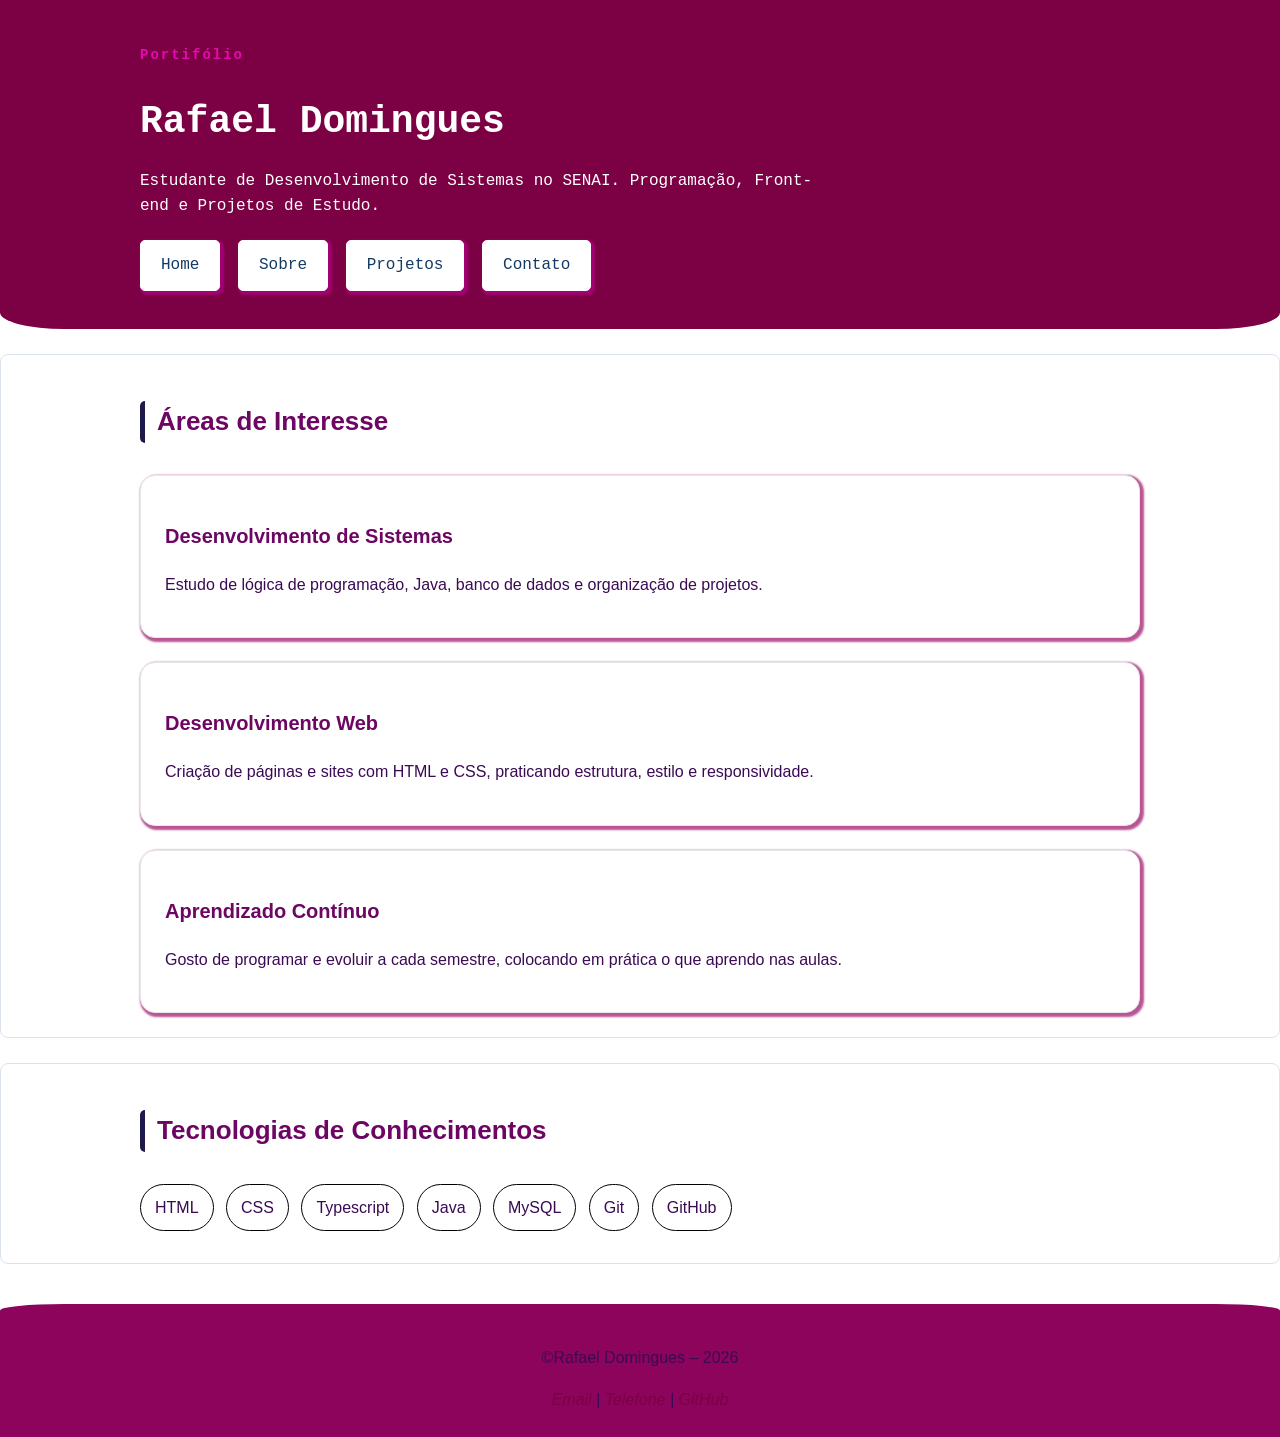
<file: index.html>
<!DOCTYPE html>
<html lang="pt-br">

<head>
    <meta charset="UTF-8">
    <meta name="viewport" content="width=device-width, initial-scale=1.0">
    <title>Rafael Domingues | Portifólio</title>
    <link rel="stylesheet" href="./style/style.css">
</head>

<body>
    <header class="cabecalho">
        <div class="container">
            <p class="etiqueta">Portifólio</p>

            <h1>Rafael Domingues</h1>

            <p class="subtitulo">
                Estudante de Desenvolvimento de Sistemas no SENAI.
                Programação, Front-end e Projetos de Estudo.
            </p>

            <nav class="menu-principal">
                <ul class="menu-lista">
                    <li><a class="menu-link" href="./index.html">Home</a></li>
                    <li><a class="menu-link" href="./pages/sobre.html">Sobre</a></li>
                    <li><a class="menu-link" href="./pages/projetos.html">Projetos</a></li>
                    <li><a class="menu-link" href="./pages/contato.html">Contato</a></li>
                </ul>
            </nav>

        </div>
    </header>
    <main>
        <section class="secao">
            <div class="container">
                <h2 class="titulo-secao">Áreas de Interesse</h2>

                <div class="grade-cards">
                    <article class="card">
                        <h3>Desenvolvimento de Sistemas</h3>
                        <p>
                            Estudo de lógica de programação, Java, banco de dados
                            e organização de projetos.
                        </p>
                    </article>
                    <article class="card">
                        <h3>Desenvolvimento Web</h3>
                        <p>
                            Criação de páginas e sites com HTML e CSS, praticando
                            estrutura, estilo e responsividade.
                        </p>
                    </article>
                    <article class="card">
                        <h3>Aprendizado Contínuo</h3>
                        <p>
                            Gosto de programar e evoluir a cada semestre, colocando
                            em prática o que aprendo nas aulas.
                        </p>
                    </article>

                </div>

            </div>
        </section>
        <section class="secao secao-tecnologias">
            <div class="container">
                <h2 class="titulo-secao">Tecnologias de Conhecimentos</h2>

                <ul class="lista-tecnologias">
                    <li>HTML</li>
                    <li>CSS</li>
                    <li>Typescript</li>
                    <li>Java</li>
                    <li>MySQL</li>
                    <li>Git</li>
                    <li>GitHub</li>
                </ul>
            </div>

        </section>
    </main>

    <footer class="rodape">
        <div class="container">
            <p>&copy;Rafael Domingues – 2026</p>
            <address>
                <a href="mailto:rafael@gmail.com">Email</a>
                <span> | </span>
                <a href="tel:+5515998080000">Telefone</a>
                <span> | </span>
                <a href="https://github.com/rafaeldominguesdev" target="_blank">GitHub</a>


            </address>
        </div>
    </footer>

</body>

</html>
</file>
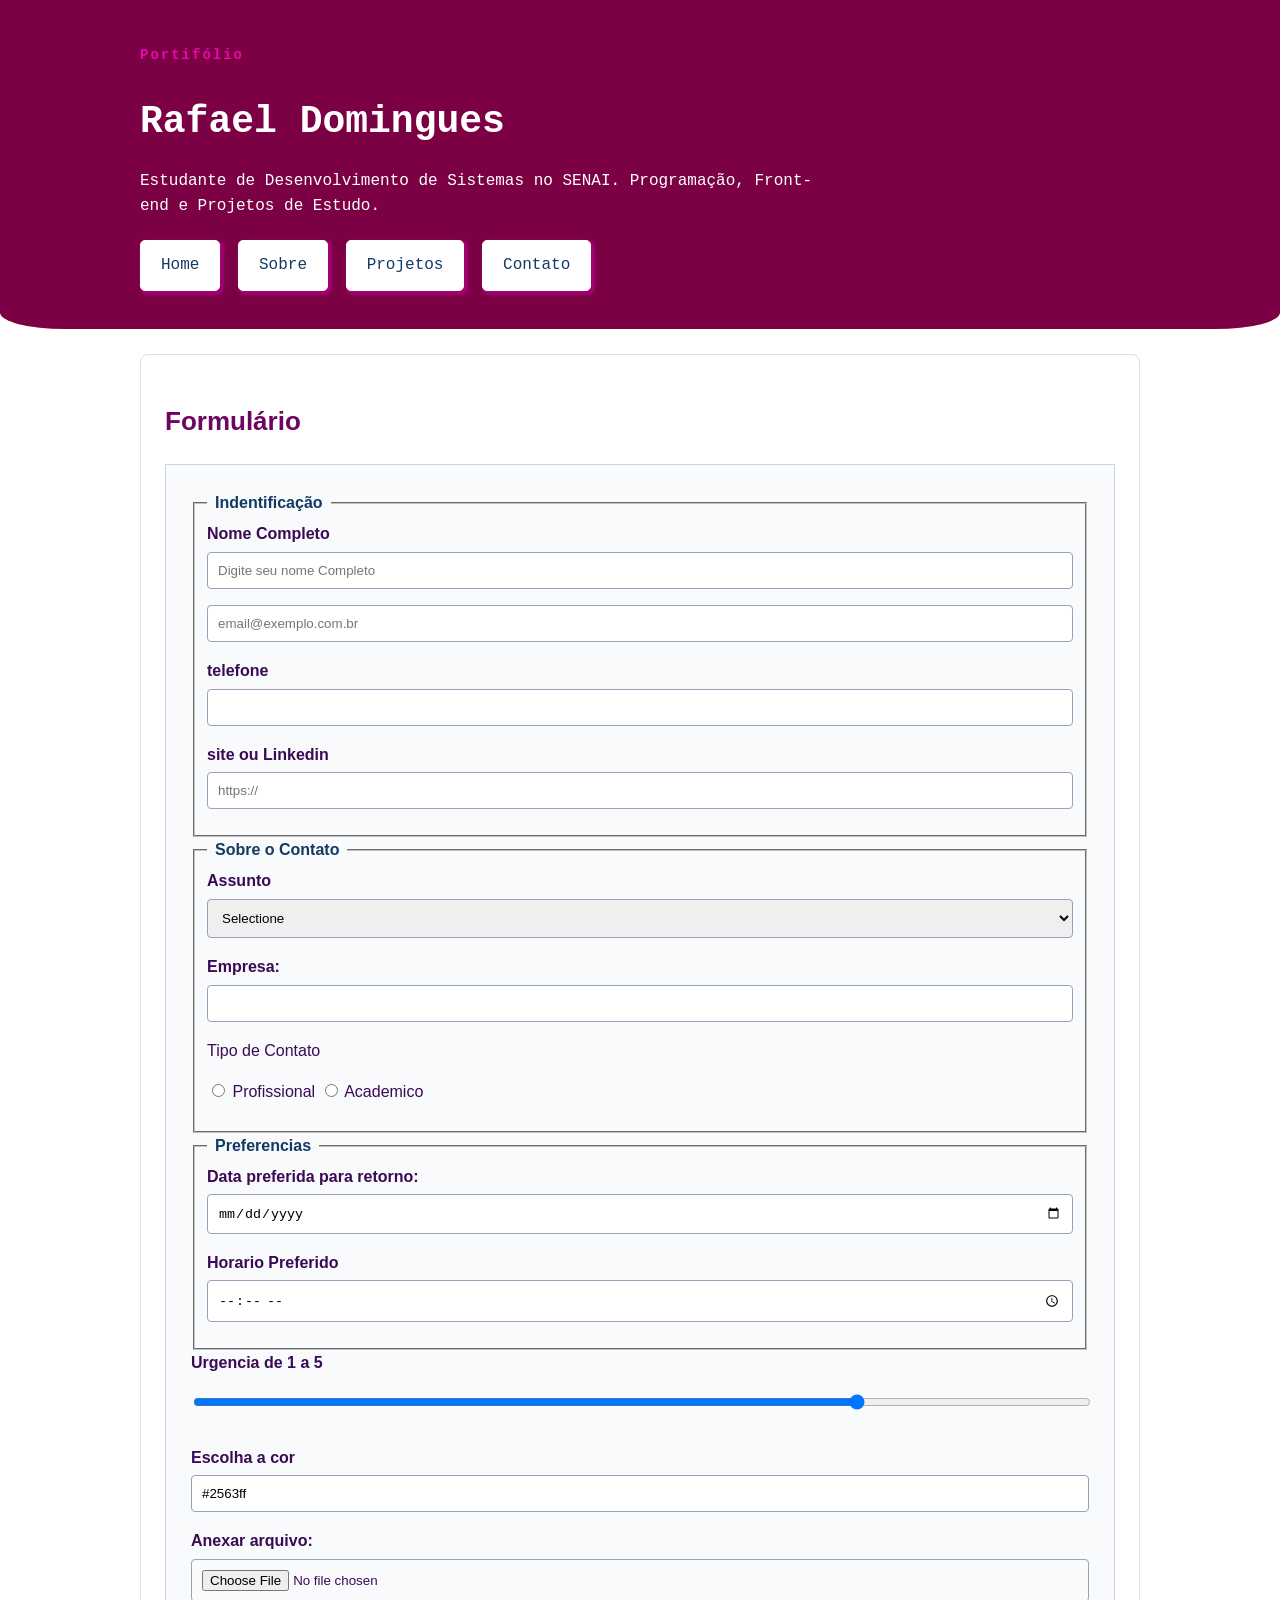
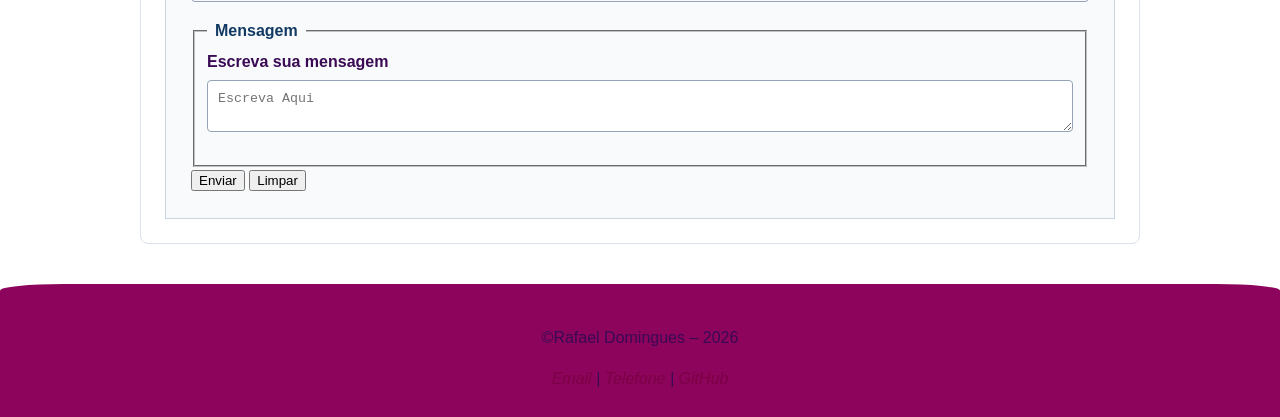
<file: pages/contato.html>
<!DOCTYPE html>
<html lang="pt-br">

<head>
    <meta charset="UTF-8">
    <meta name="viewport" content="width=device-width, initial-scale=1.0">
    <title>Rafael Domingues | Portifólio</title>
    <link rel="stylesheet" href="../style/style.css">
    <link rel="stylesheet" href="../style/style.contato.css">
</head>

<body>
    <header class="cabecalho">
        <div class="container">
            <p class="etiqueta">Portifólio</p>

            <h1>Rafael Domingues</h1>

            <p class="subtitulo">
                Estudante de Desenvolvimento de Sistemas no SENAI.
                Programação, Front-end e Projetos de Estudo.
            </p>

            <nav class="menu-principal">
                <ul class="menu-lista">
                    <li><a class="menu-link" href="./index.html">Home</a></li>
                    <li><a class="menu-link" href="./pages/sobre.html">Sobre</a></li>
                    <li><a class="menu-link" href="./pages/projetos.html">Projetos</a></li>
                    <li><a class="menu-link" href="./pages/contato.html">Contato</a></li>
                </ul>
            </nav>

        </div>
    </header>
    <main class="container">
        <section class="secao">
            <h2>Formulário</h2>

            <form class="formulario" action="#" method="post">
                <fieldset>
                    <legend>Indentificação</legend>
                    <div class="campo-formulario">
                        <label for="nome">Nome Completo</label>
                        <input type="text" id="nome" name="nome" placeholder="Digite seu nome Completo" minlength="3"
                            maxlength="80" required>
                    </div>
                    <div class="campo-formulario">
                        <label for="telefone"></label>
                        <input type="email" id="email" name="email" placeholder="email@exemplo.com.br" required>
                    </div>
                    <div class="campo-formulario">
                        <label for="telefone">telefone</label>
                        <input type="telefone" id="telefone" nome="telefone">
                    </div>

                    <div class="campo-formulario">
                        <label for="site">site ou Linkedin</label>
                        <input type="url" name="site" id="site" placeholder="https://">
                    </div>
                </fieldset>
                <fieldset>
                    <legend>Sobre o Contato</legend>
                    <div class="campo-formulario">
                        <label for="assunto">Assunto</label>

                        <select name="assunto" id="assunto" required>
                            <option value="">Selectione</option>
                            <option value="projeto">Projeto</option>
                            <option value="opurtinade">Opurtunidade Profissional</option>
                            <option value="educacao">Educacao</option>
                            <option value="outro">Outro</option>
                        </select>
                    </div>

                    <div class="campo-formulario">
                        <label for="empresa">Empresa:</label>
                        <input type="text" id="empresa" list="empresa-sugerida">
                        <datalist id="empresa-sugerida">
                            <option value="empresa-sugerida">Empresa de Tecnologia</option>
                            <option value="Instituição de Ensina"></option>
                            <option value="Consultorio"></option>
                    </div>
                    </datalist>
                    <p>Tipo de Contato</p>
                    <p>
                        <input type="radio" id="profissional" name="tipo-contato" value="profissional">
                        <label for="profissional">Profissional</label>

                        <input type="radio" name="tipo-contato" id="academico" value="academico">
                        <label for="academico">Academico</label>
                    </p>



                    </div>
                </fieldset>
                <fieldset>
                    <legend>Preferencias</legend>
                    <div class="campo-formulario">
                        <label for="data">Data preferida para retorno:</label>
                        <input type="date" id="data" name="data">
                    </div>

                    <div class="campo-formulario">
                        <label for="horario">Horario Preferido</label>
                        <input type="time" name="horario" id="horario">
                    </div>
                </fieldset>

                <div class="campo-formulario">
                    <label for="urgencia">Urgencia de 1 a 5</label>
                    <input type="range" id="urgencia" name="urgencia" min="1" max="5" value="4">

                </div>
                <div class="campo-formulario">
                    <label for="cor">Escolha a cor</label>
                    <input type="color " name="cor" id="cor" value="#2563ff">
                </div>
                <div class="campo-formulario">
                    <label for="arquivo">Anexar arquivo:</label>
                    <input type="file" id="arquivo" name="arquivo" accept=".pdf, .doc, .docx">
                </div>
                <div class="campo-formulario"></div>
                <div class="campo-formulario"></div>
                <fieldset>
                    <legend>Mensagem</legend>

                    <div class="campo-formulario">
                        <label for="mensagem">Escreva sua mensagem</label>
                        <textarea name="mensagem" id="mensagem" rows="0" minlength="10" maxlength="1000"
                            placeholder="Escreva Aqui" required></textarea>

                    </div>
                </fieldset>
                <div class="acoes-formularios">
                    <button type="submit">Enviar</button>
                    <button type="reset">Limpar</button>
                </div>
            </form>
        </section>
    </main>

    <footer class="rodape">
        <div class="container">
            <p>&copy;Rafael Domingues – 2026</p>
            <address>
                <a href="mailto:rafael@gmail.com">Email</a>
                <span> | </span>
                <a href="tel:+5515998080000">Telefone</a>
                <span> | </span>
                <a href="https://github.com/rafaeldominguesdev" target="_blank">GitHub</a>


            </address>
        </div>
    </footer>

</body>

</html>
</file>
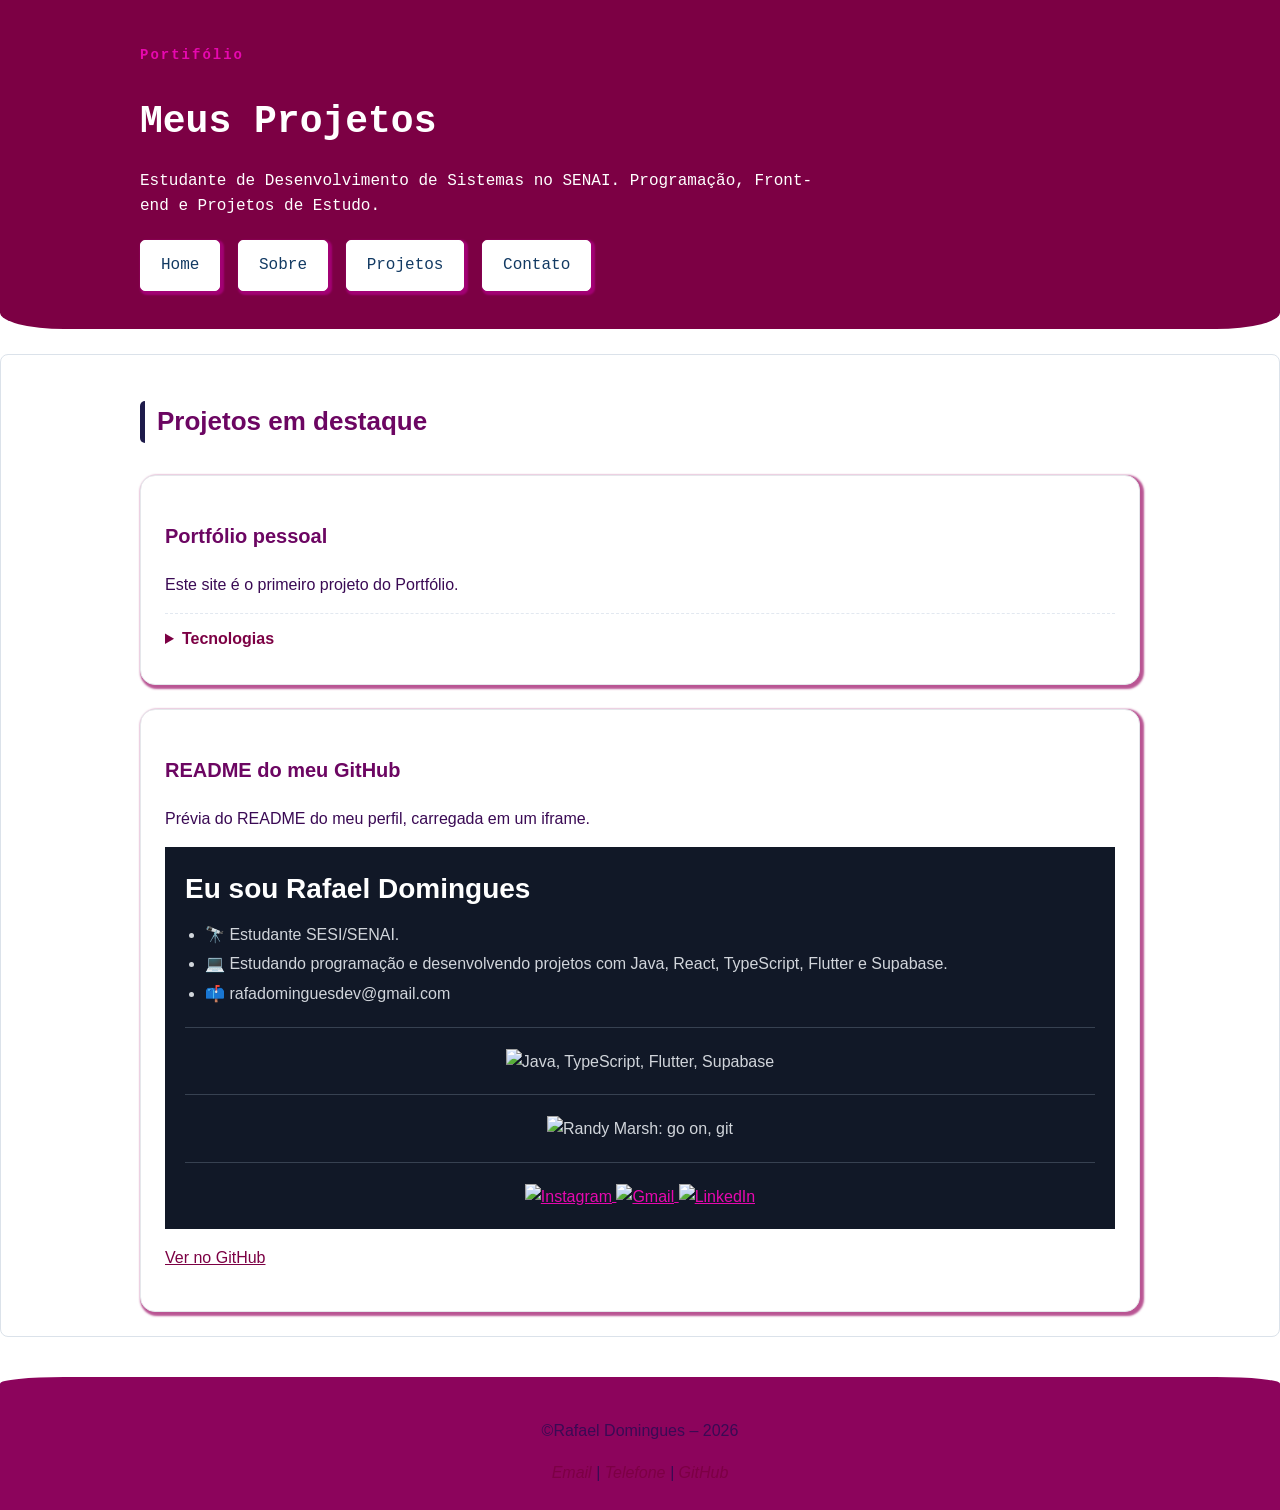
<file: pages/projetos.html>
<!DOCTYPE html>
<html lang="pt-br">

<head>
    <meta charset="UTF-8">
    <meta name="viewport" content="width=device-width, initial-scale=1.0">
    <title>Rafael Domingues | Projetos</title>
    <link rel="stylesheet" href="../style/style.css">
    <link rel="stylesheet" href="../style/style-projetos.css">
</head>

<body>
    <header class="cabecalho">
        <div class="container">
            <p class="etiqueta">Portifólio</p>

            <h1>Meus Projetos</h1>

            <p class="subtitulo">
                Estudante de Desenvolvimento de Sistemas no SENAI.
                Programação, Front-end e Projetos de Estudo.
            </p>

            <nav class="menu-principal">
                <ul class="menu-lista">
                    <li><a class="menu-link" href="../index.html">Home</a></li>
                    <li><a class="menu-link" href="./sobre.html">Sobre</a></li>
                    <li><a class="menu-link" href="./projetos.html">Projetos</a></li>
                    <li><a class="menu-link" href="./contato.html">Contato</a></li>
                </ul>
            </nav>
        </div>
    </header>

    <main>
        <section class="secao">
            <div class="container">
                <h2 class="titulo-secao">Projetos em destaque</h2>
                <div class="grade-cards">
                    <article class="card projeto-card">
                        <h3>Portfólio pessoal</h3>
                        <p>
                            Este site é o primeiro projeto do Portfólio.
                        </p>

                        <details>
                            <summary>Tecnologias</summary>
                            <ul>
                                <li>HTML</li>
                                <li>CSS</li>
                                <li>Javascript</li>
                            </ul>
                        </details>
                    </article>
                    <article class="card projeto-card">
                        <h3>README do meu GitHub</h3>
                        <p>
                            Prévia do README do meu perfil, carregada em um iframe.
                        </p>

                        <iframe class="readme-embed" src="./readme-github.html"
                            title="README do perfil de Rafael Domingues no GitHub"
                            loading="lazy"></iframe>

                        <p>
                            <a href="https://github.com/rafaeldominguesdev" target="_blank">Ver no GitHub</a>
                        </p>
                    </article>
                </div>
            </div>
        </section>
    </main>

    <footer class="rodape">
        <div class="container">
            <p>&copy;Rafael Domingues – 2026</p>
            <address>
                <a href="mailto:rafael@gmail.com">Email</a>
                <span> | </span>
                <a href="tel:+5515998080000">Telefone</a>
                <span> | </span>
                <a href="https://github.com/rafaeldominguesdev" target="_blank">GitHub</a>
            </address>
        </div>
    </footer>

    <script>
        const quadroReadme = document.querySelector('.readme-embed');

        function ajustarAlturaReadme() {
            try {
                quadroReadme.style.height = quadroReadme.contentDocument.body.scrollHeight + 'px';
            } catch (erro) {
                // Navegador bloqueou o acesso (acontece ao abrir o arquivo direto, sem servidor).
            }
        }

        quadroReadme.addEventListener('load', ajustarAlturaReadme);
        window.addEventListener('resize', ajustarAlturaReadme);
    </script>
</body>
</file>
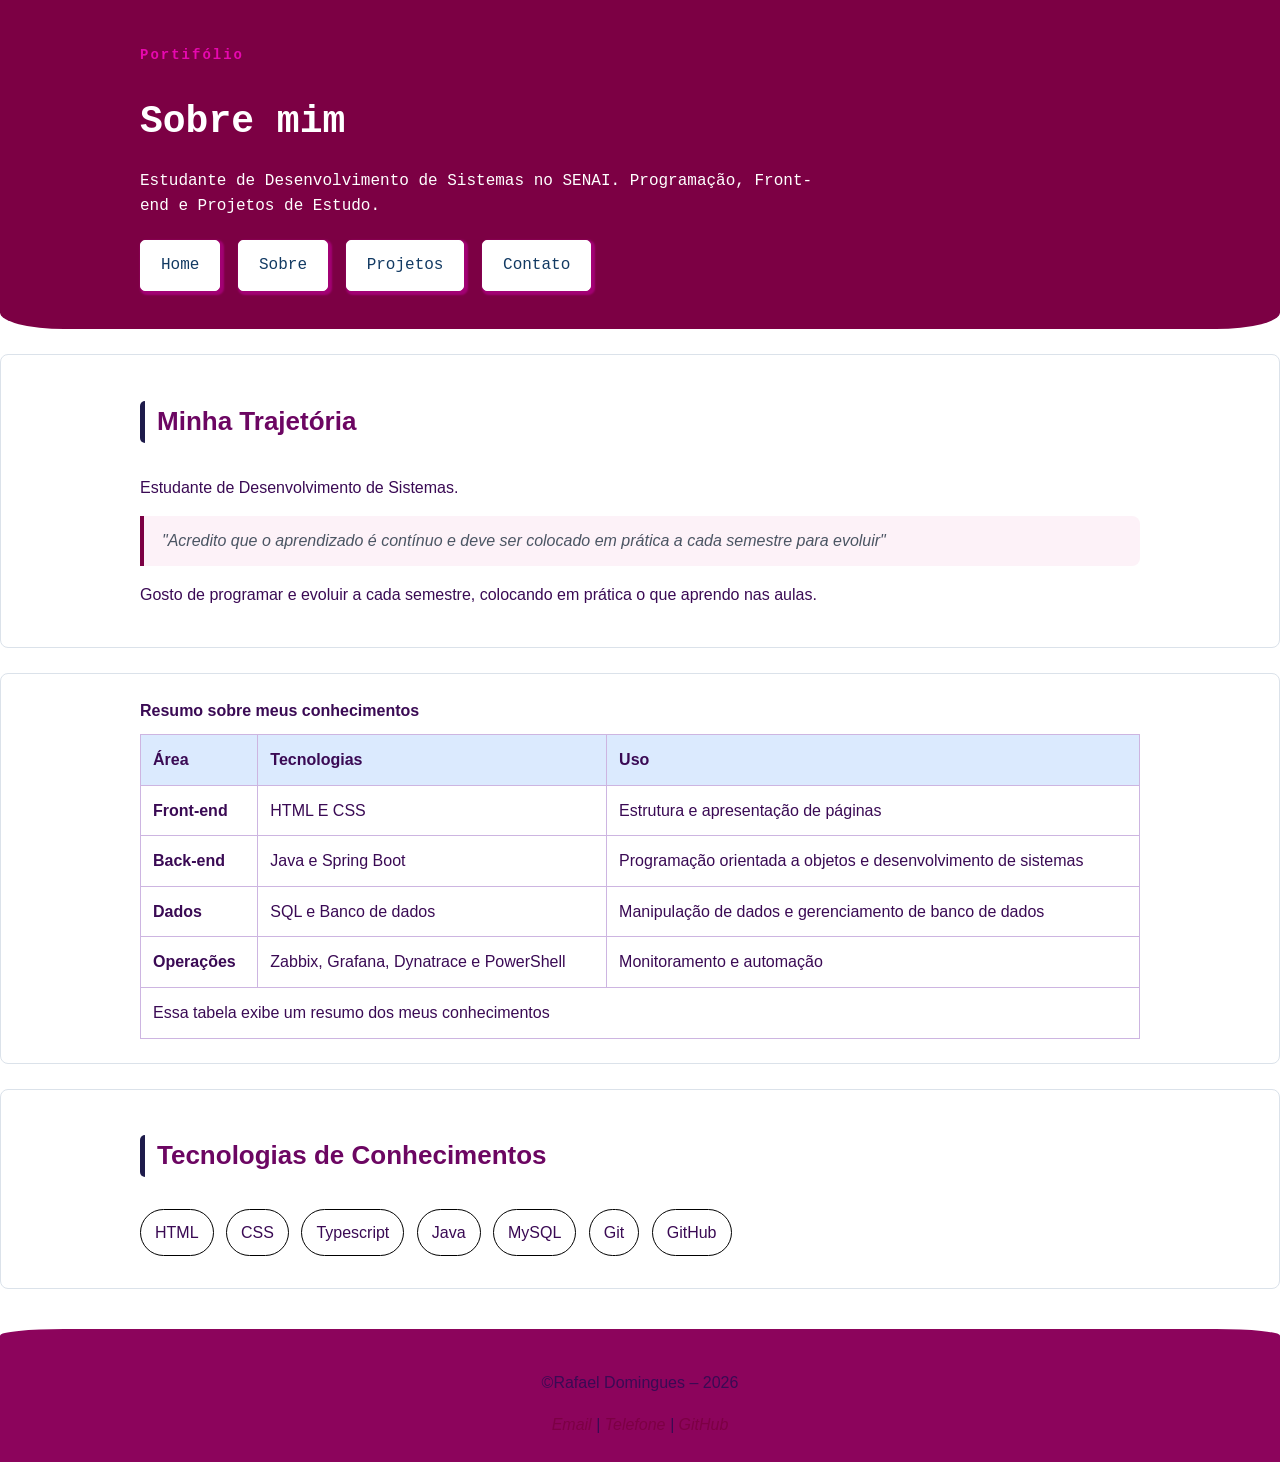
<file: pages/sobre.html>
<!DOCTYPE html>
<html lang="pt-br">

<head>
    <meta charset="UTF-8">
    <meta name="viewport" content="width=device-width, initial-scale=1.0">
    <link rel="stylesheet" href="../style/style.css">
    <link rel="stylesheet" href="../style/style-sobre.css">
    <title>Rafael Domingues | Sobre</title>
</head>

<body>
    <header class="cabecalho">
        <div class="container">
            <p class="etiqueta">Portifólio</p>

            <h1>Sobre mim</h1>
            <p class="subtitulo">
                Estudante de Desenvolvimento de Sistemas no SENAI.
                Programação, Front-end e Projetos de Estudo.
            </p>

            <nav class="menu-principal">
                <ul class="menu-lista">
                    <li><a class="menu-link" href="../index.html">Home</a></li>
                    <li><a class="menu-link" href="./sobre.html">Sobre</a></li>
                    <li><a class="menu-link" href="./projetos.html">Projetos</a></li>
                    <li><a class="menu-link" href="./contato.html">Contato</a></li>
                </ul>
            </nav>
        </div>
    </header>

    <main>
        <section class="secao">
            <div class="container">
                <h2 class="titulo-secao">Minha Trajetória</h2>
                <p>
                    Estudante de Desenvolvimento de Sistemas.
                </p>

                <blockquote class="citacao">
                    "Acredito que o aprendizado é contínuo e deve ser colocado em prática a cada semestre para
                    evoluir"
                </blockquote>
                <p>
                    Gosto de programar e evoluir a cada semestre, colocando
                    em prática o que aprendo nas aulas.
                </p>
            </div>
        </section>

        <section class="secao">
            <div class="container">
                <table class="tabela-conhecimento">
                    <caption>Resumo sobre meus conhecimentos</caption>
                    <thead>
                        <tr>
                            <th>Área</th>
                            <th>Tecnologias</th>
                            <th>Uso</th>
                        </tr>
                    </thead>

                    <tbody>
                        <tr>
                            <th scope="row">Front-end</th>
                            <td>HTML E CSS</td>
                            <td>Estrutura e apresentação de páginas</td>
                        </tr>
                        <tr>
                            <th scope="row">Back-end</th>
                            <td>Java e Spring Boot</td>
                            <td>Programação orientada a objetos e desenvolvimento de sistemas</td>
                        </tr>
                        <tr>
                            <th scope="row">Dados</th>
                            <td>SQL e Banco de dados</td>
                            <td>Manipulação de dados e gerenciamento de banco de dados</td>
                        </tr>
                        <tr>
                            <th scope="row">Operações</th>
                            <td>Zabbix, Grafana, Dynatrace e PowerShell</td>
                            <td>Monitoramento e automação</td>
                        </tr>
                    </tbody>
                    <tfoot>
                        <tr>
                            <td colspan="3">Essa tabela exibe um resumo dos meus conhecimentos</td>
                        </tr>
                    </tfoot>
                </table>
            </div>
        </section>

        <section class="secao secao-tecnologias">
            <div class="container">
                <h2 class="titulo-secao">Tecnologias de Conhecimentos</h2>

                <ul class="lista-tecnologias">
                    <li>HTML</li>
                    <li>CSS</li>
                    <li>Typescript</li>
                    <li>Java</li>
                    <li>MySQL</li>
                    <li>Git</li>
                    <li>GitHub</li>
                </ul>
            </div>
        </section>
    </main>

    <footer class="rodape">
        <div class="container">
            <p>&copy;Rafael Domingues – 2026</p>
            <address>
                <a href="mailto:rafael@gmail.com">Email</a>
                <span> | </span>
                <a href="tel:+5515998080000">Telefone</a>
                <span> | </span>
                <a href="https://github.com/rafaeldominguesdev" target="_blank">GitHub</a>
            </address>
        </div>
    </footer>

</body>

</html>
</file>
<file: style/style.css>
* {
    box-sizing: border-box;
}

body {
    margin: 0;


    background-color: white;
    color: #3a0a54;

    font-family: Arial, Helvetica, sans-serif;
    font-size: 16px;
    line-height: 1.6;

}

h1,
h2,
h3 {
    color: #6c0662;

}

h1 {
    font-size: 38px;
    margin-bottom: 10px;

}

h2 {
    font-size: 26px;

}

h3 {
    font-size: 20px;

}

a {
    color: #7c0044;

}

.container {
    width: 90%;
    max-width: 1000px;

    margin: 0 auto;

}

.cabecalho {
    background-color: #7c0044;
    color: white;

    padding: 30px 0;
    border-bottom-left-radius: 5%;
    border-bottom-right-radius: 5%;
    font-family: 'JetBrains Mono', monospace;
}

.cabecalho h1 {
    color: white;
    font-weight: 700;
}

.etiqueta {
    margin-bottom: 5px;

    color: #e708af;

    font-size: 14px;
    font-weight: bold;
    letter-spacing: 2px;
    font-family: 'JetBrains Mono', monospace;

}

.subtitulo {
    max-width: 700px;
}

.menu-lista {
    margin: 20px 0 0;
    padding: 0;

    list-style: none;

}

.menu-lista li {
    display: inline-block;

    margin-right: 8px;
    margin-bottom: 8px;


}

.menu-link {
    display: inline-block;

    padding: 12px 20px;

    background-color: #fff;
    color: #123a63;

    border: 1px solid #fff;
    border-radius: 5px;
    box-shadow: 2px 2px 2px 2px #ff05e64b;

    text-decoration: none;
    transition: 0.3s;

}


.secao {
    margin: 25px 0;
    padding: 24px;

    background-color: white;

    border: 1px solid #dbe2ea;
    border-radius: 8px;
}

.titulo-secao {
    margin-bottom: 32px;
    padding-left: 12px;

    border-left: 5px solid #1e1b4b;
    border-radius: 5px;

}

.grade-cards {
    display: grid;
    gap: 24px;

}

.card {
    padding: 24px;
    background-color: #fff;

    border: 1px solid #e5e7eb;
    border-radius: 15px;
    box-shadow: 2px 2px 2px 2px rgba(157, 15, 103, 0.708);


}

.lista-tecnologias {
    list-style: none;
    padding: 0;
    margin: 0;

}

.lista-tecnologias li {
    display: inline-block;

    margin-right: 8px;
    margin-bottom: 8px;

    padding: 10px 14px;
    background-color: #fff;
    border: 1px solid #000;
    border-radius: 999px;
}

.rodape {
    margin-top: 40px;
    padding: 25px 0;
    background-color: #8c045c;

    text-align: center;
    font-style: normal;
    border-top-left-radius: 5%;
    border-top-right-radius: 5%;

}

.rodape a {
    text-decoration: none;

}

.section {
    padding: 24px;
    margin: 25px 0;
    background-color: white;
    border: 1px solid #dbe2ea;
    border-radius: 8px;
}

.menu-link:hover {
    background-color: #e2e2e21b;
    color: #ffffff;
    transition: 0.3s;
    transform: translateY(-2px);
}

code,
pre {
    font-family: Consolas, "Courier New", monospace;
}
</file>
<file: style/style.contato.css>
.formulario {
    padding: 25px;

    background-color: #f8fafc;

    border: 1px solid #cbd5e1
}

.formulario fielset {
    margin-bottom: 20px;
    padding: 20px;

    border: 1px solid #94a3b8;
    border-radius: 6px;
}

.formulario legend {
    padding: 0 8px;

    color: #123a63;

    font-weight: bold;
}

.campo-formulario {
    margin-bottom: 16px;

}

.campo-formulario label {
    display: block;

    margin-bottom: 5px;

    font-weight: bold;

}

.campo-formulario input,
.campo-formulario select,
.campo-formulario textarea {
    width: 100%;

    padding: 10px;

    border: 1px solid #94a3b8;
    border-radius: 4px;

}

.campo-formulario input[type="color"] {
    width: 80px;
    height: 45px;   
}

.campo-formulario input[type="ramge"]{
    width: 250px;
}
</file>
<file: style/style-projetos.css>
.projeto-card details {
    margin-top: 16px;
    padding-top: 12px;
    border-top: 1px dashed #e2e8f0;
}

.projeto-card summary {
    cursor: pointer;
    font-weight: bold;
    color: #7c0044;
    outline: none;
    margin-bottom: 8px;
}

.projeto-card details ul {
    margin: 8px 0 0 20px;
    padding: 0;
}

.projeto-card details li {
    margin-bottom: 4px;
    color: #4b5563;
}

.readme-embed {
    display: block;
    width: 100%;
    height: 620px;
    margin-top: 16px;

    background-color: #111827;
    border: 0;
}
</file>
<file: style/style-sobre.css>
.tabela-conhecimento {
    width: 100%;
    border-collapse: collapse;
    background-color: white;
}

.tabela-conhecimento caption {
    margin-bottom: 10px;
    font-weight: bold;
    text-align: left;
}

.tabela-conhecimento th,
.tabela-conhecimento td {
    border: 1px solid #cdb5e1;
    text-align: left;
    padding: 12px;
}

.tabela-conhecimento thead {
    background-color: #dbeafe;
}

.citacao {
    font-style: italic;
    color: #4b5563;
    border-left: 4px solid #7c0044;
    padding: 12px 18px;
    margin: 16px 0;
    background-color: #fdf2f8;
    border-radius: 0 8px 8px 0;
}
</file>
